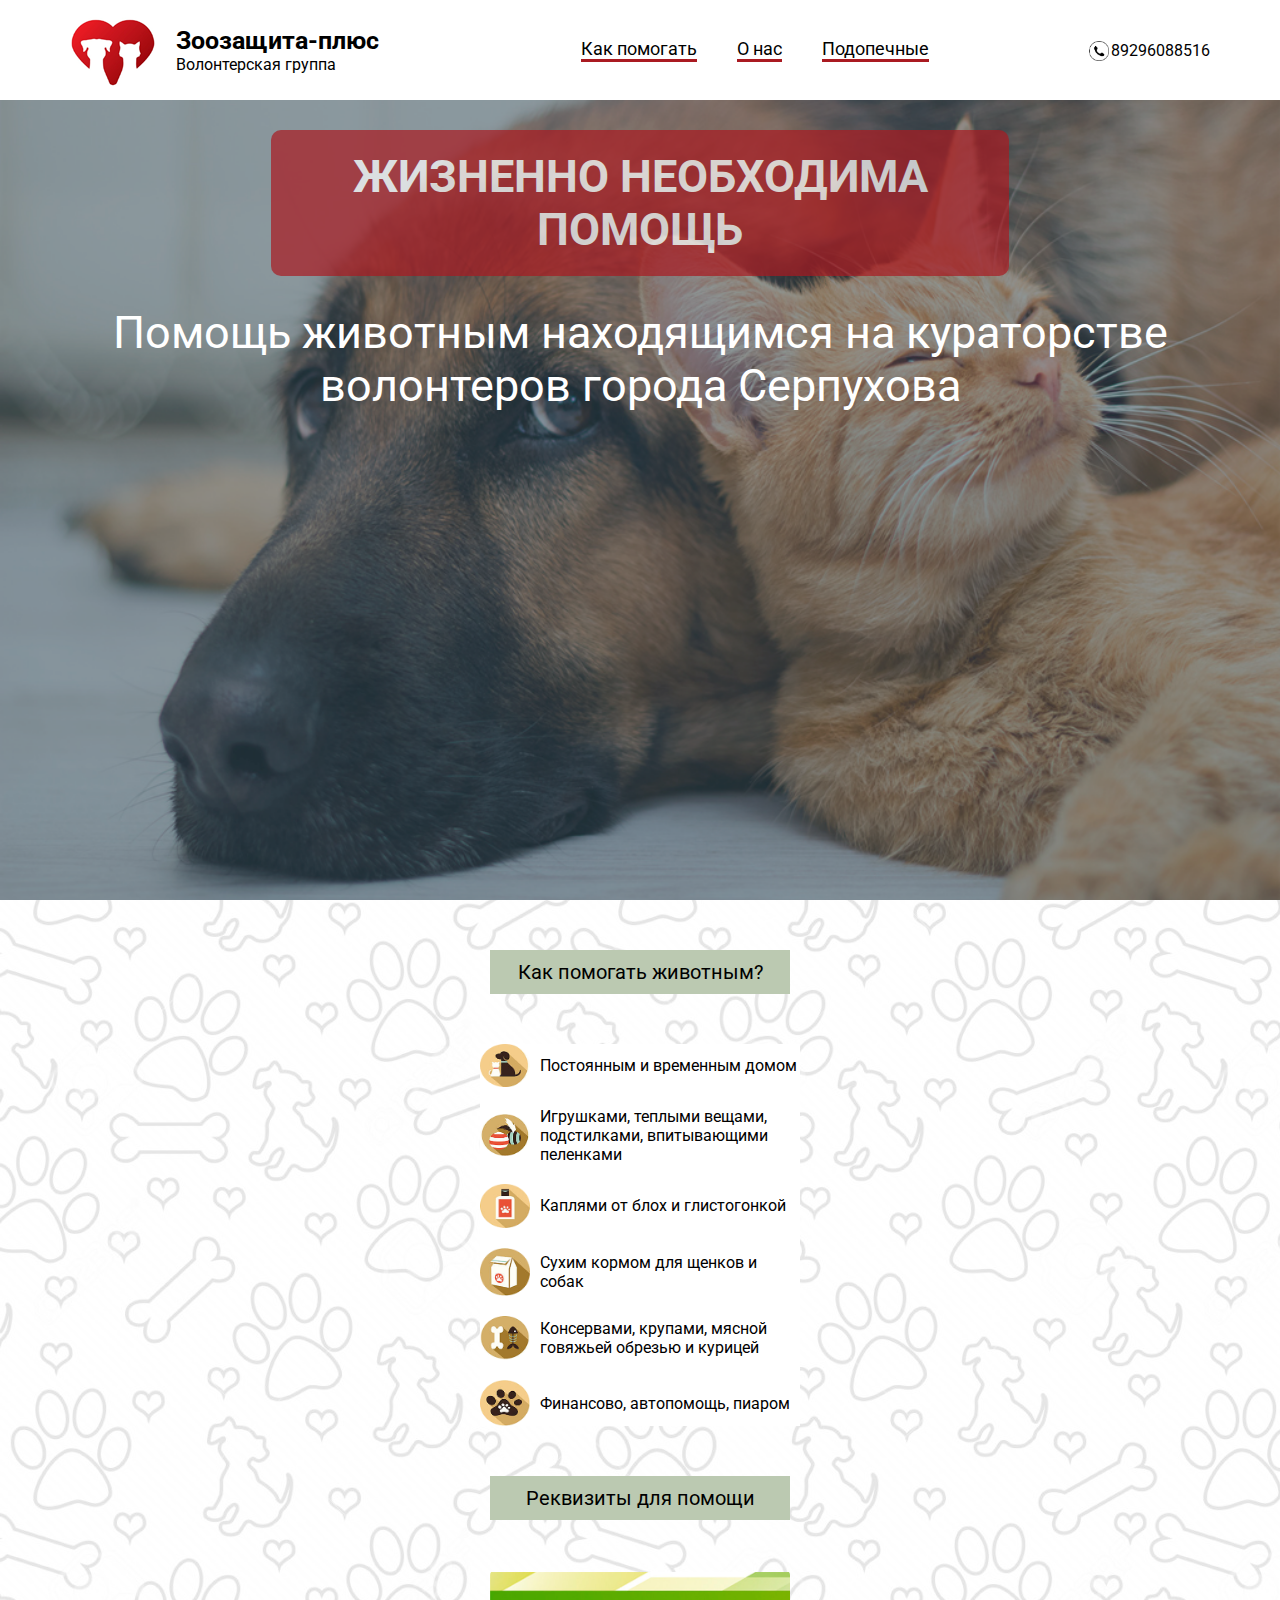
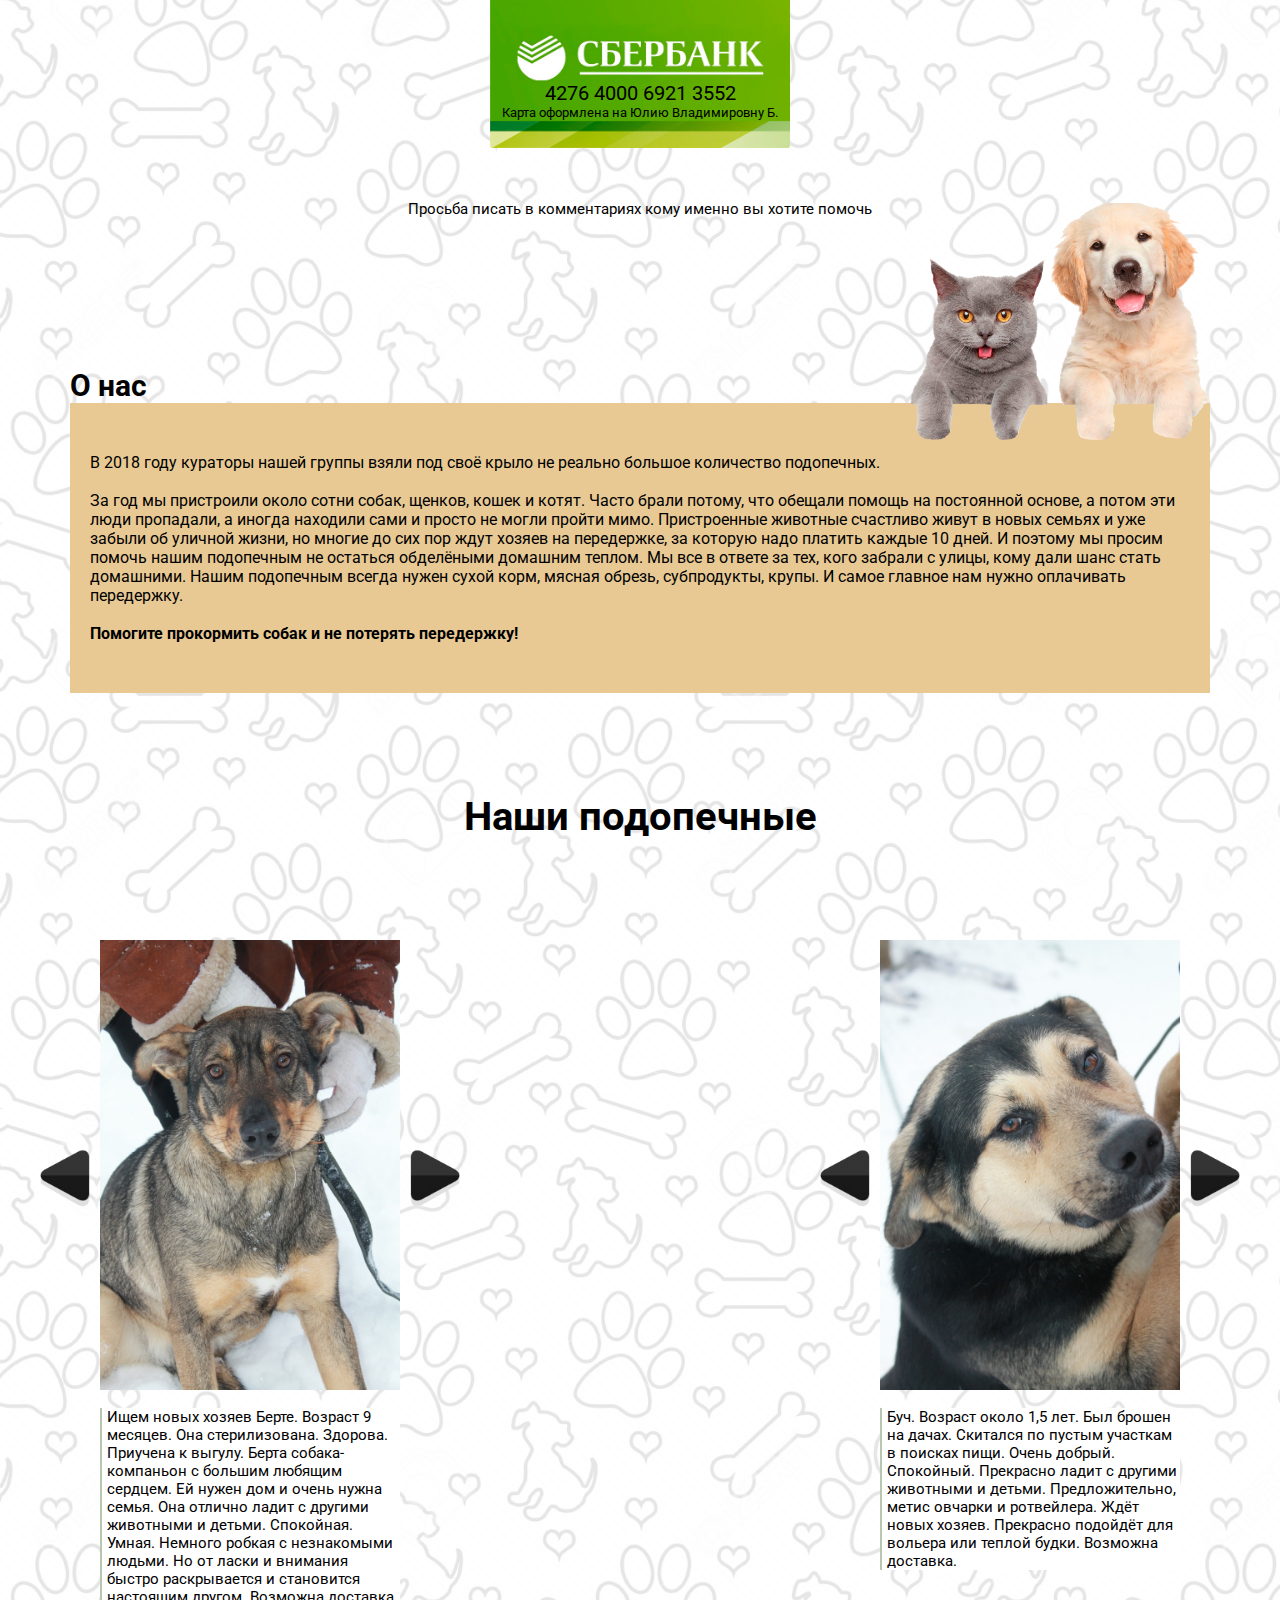
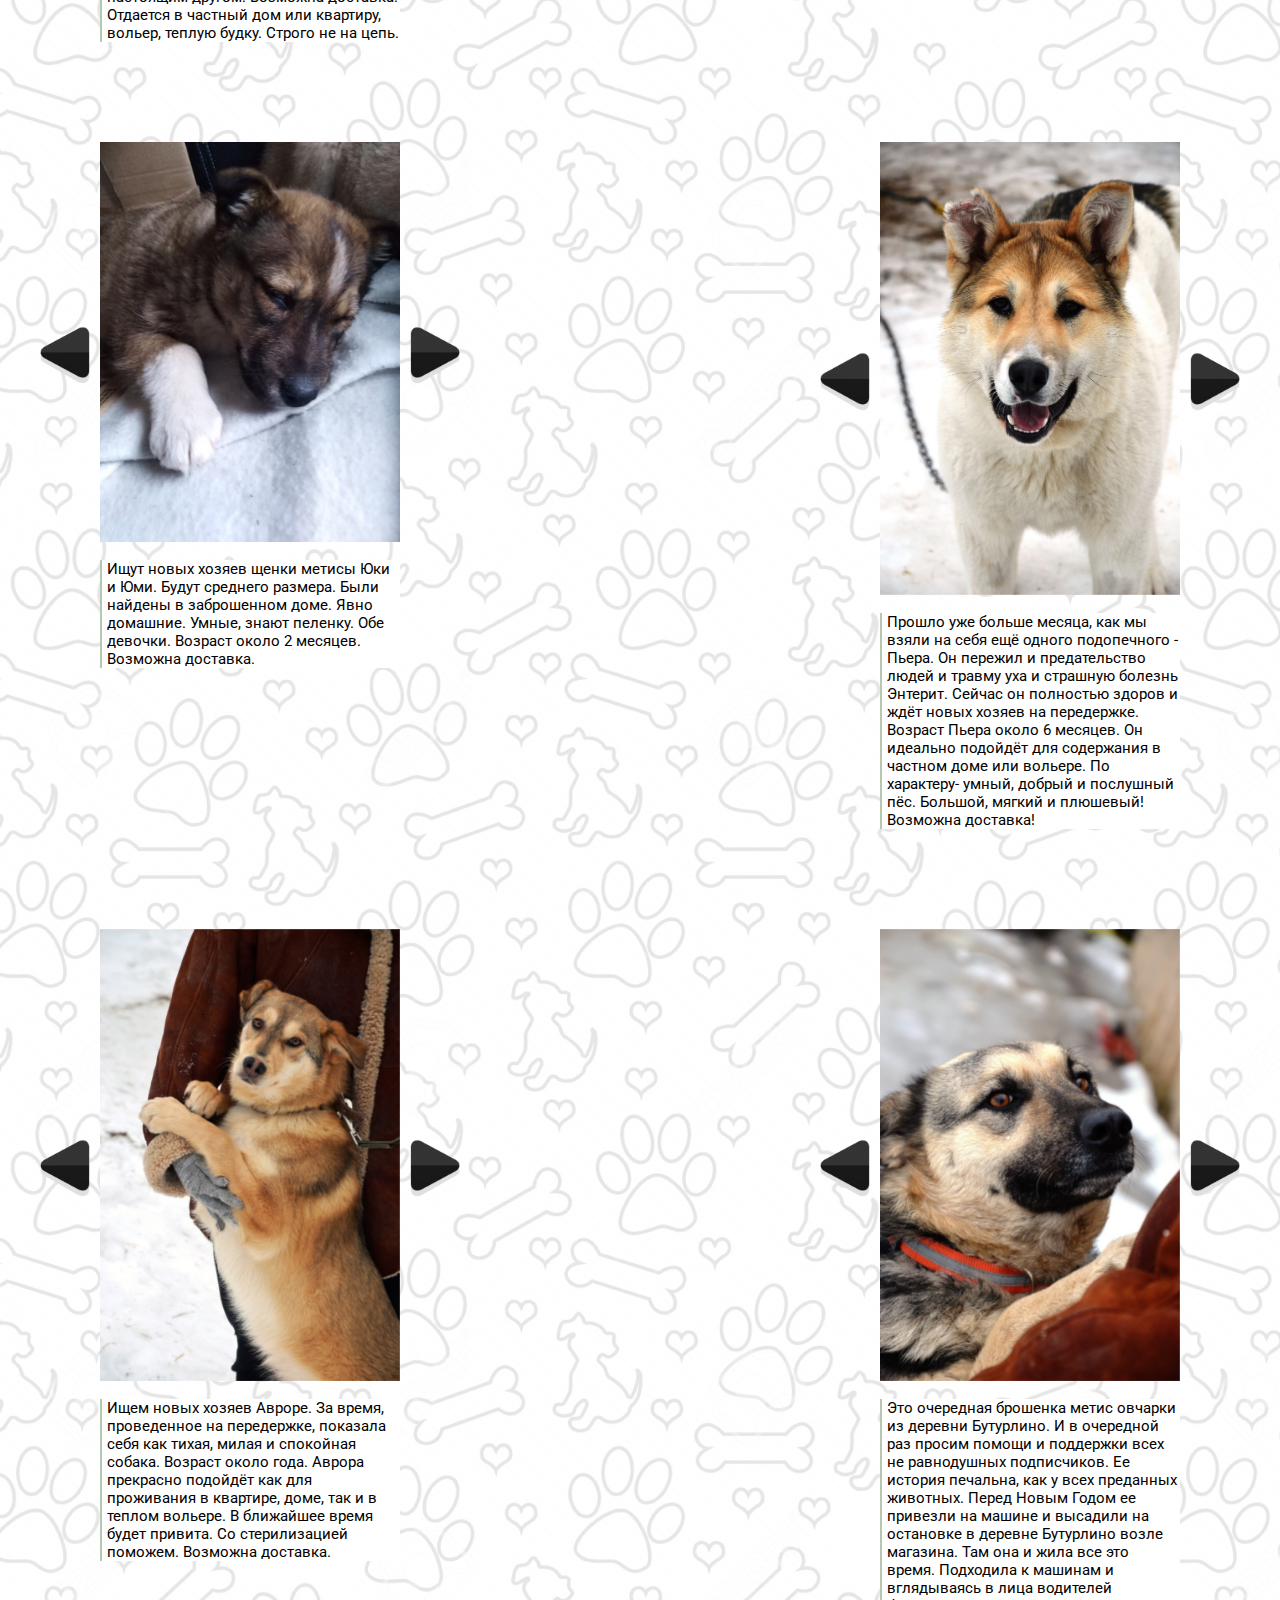
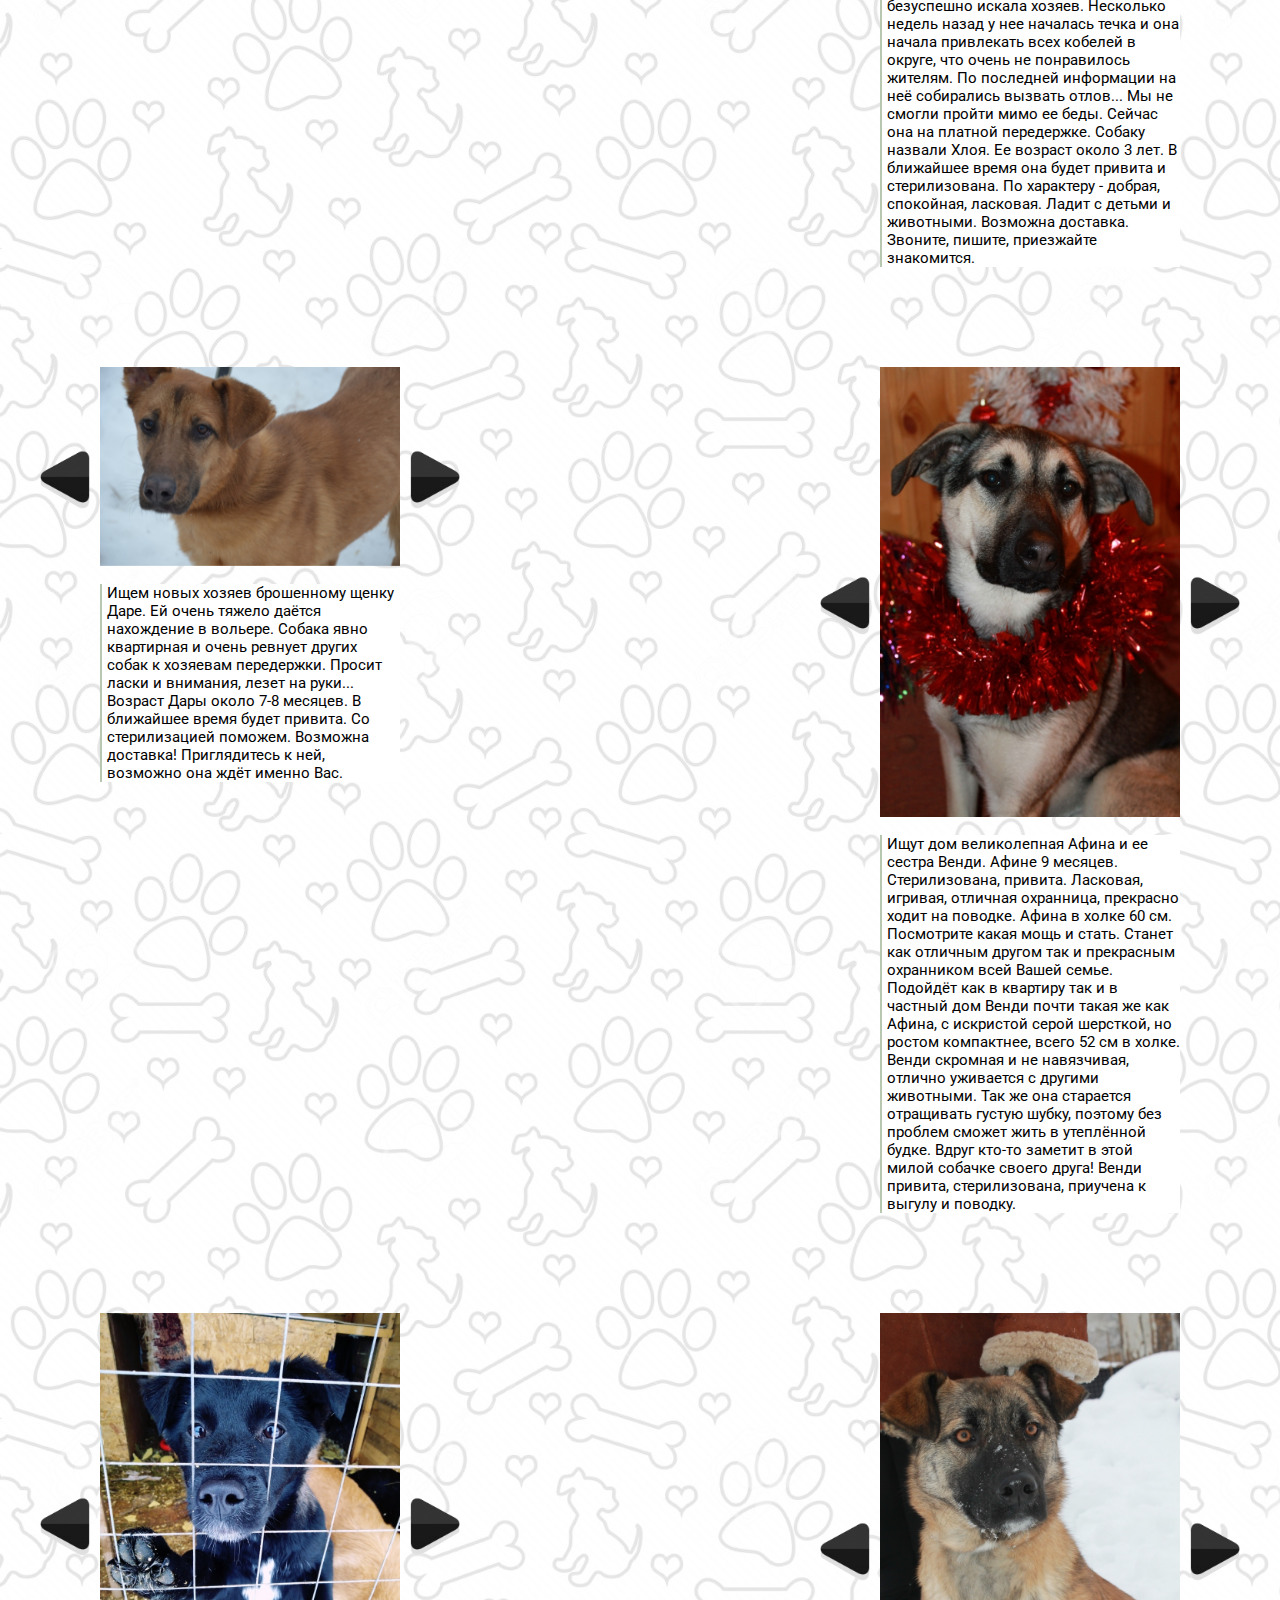
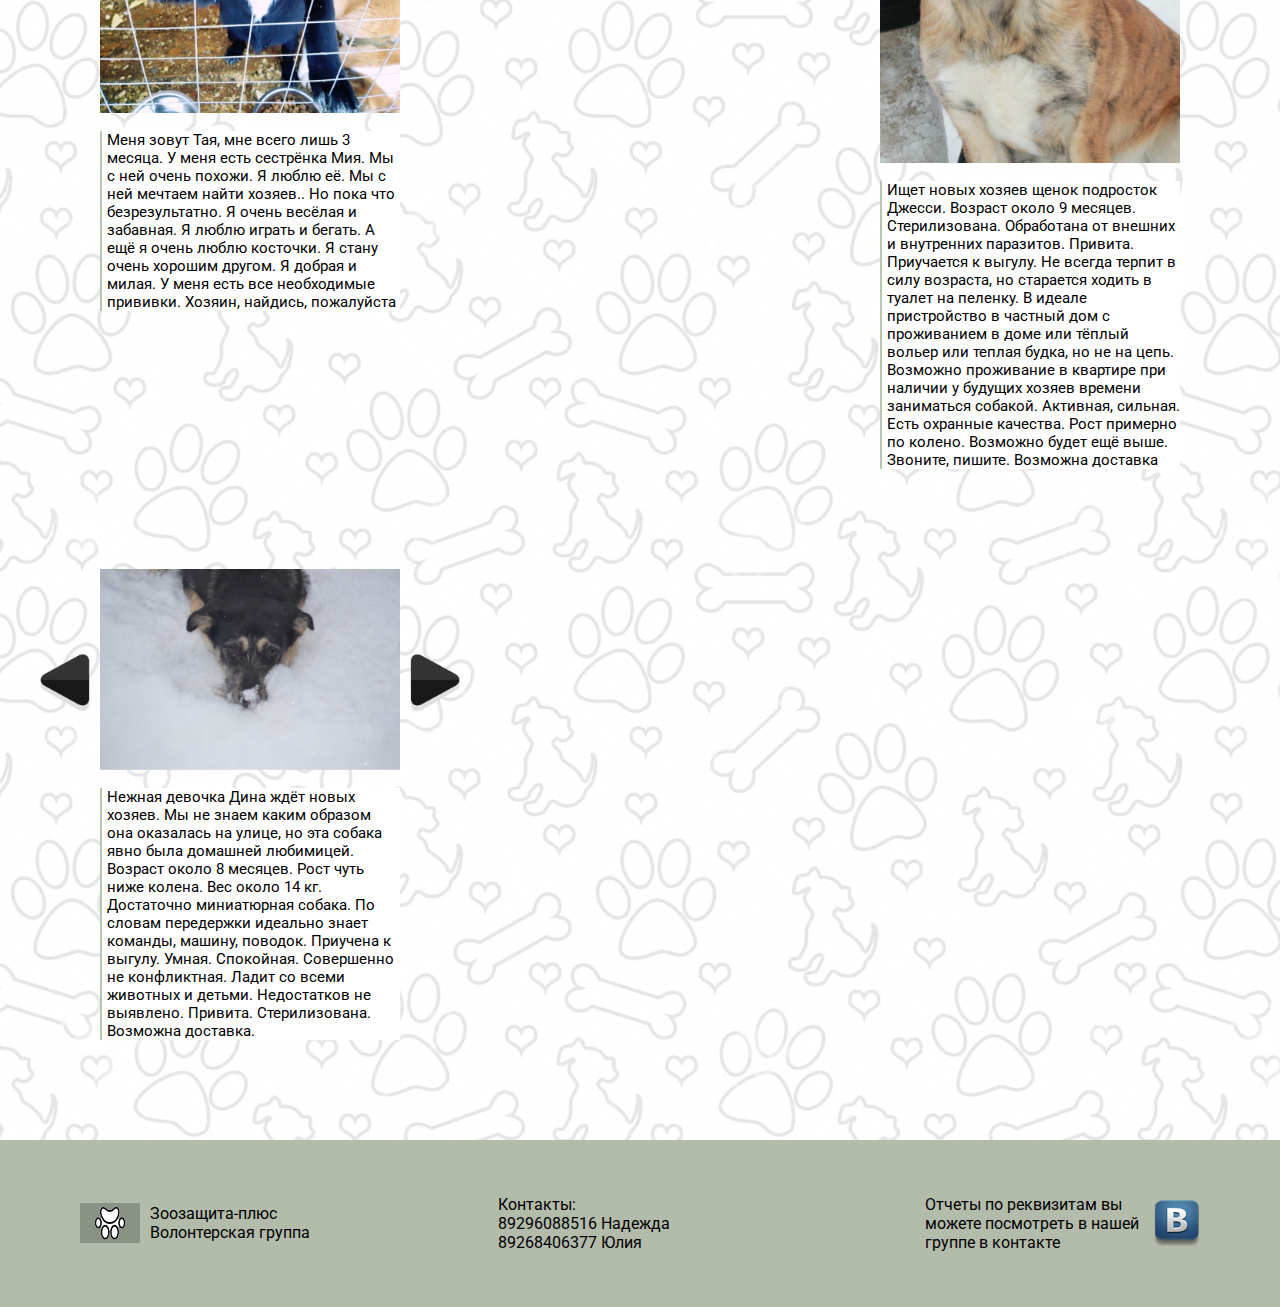
<file: zoo/index.html>
<!doctype html>
<html lang="ru">
<head>
  <meta charset="UTF-8">
  <meta name="viewport"
        content="width=device-width, user-scalable=no, initial-scale=1.0, maximum-scale=1.0, minimum-scale=1.0">
  <meta http-equiv="X-UA-Compatible" content="ie=edge">
  <title>Зоозащита</title>
  <link href="https://fonts.googleapis.com/css?family=Roboto:300,400,500,700" rel="stylesheet">
  <link rel="stylesheet" href="assets/css/owl.carousel.min.css">
  <link rel="stylesheet" href="assets/css/style.css">
  <link rel="stylesheet" href="assets/css/media.css">

</head>
<body>
<div class="wrapper">
    <header>
    <div class="container">
      <nav>
        <a class="logo" href="index.html">
        <img src="assets/img/logo.png" alt="">
        <span class="logo-text">
        <span>Зоозащита-плюс</span>
        <span>Волонтерская группа</span>
        </span>
        </a>
        <div class="nav-block">
          <a class="link" href="#how_help">Как помогать</a>
          <a class="link" href="#about">О нас</a>
          <a class="link" href="#wards">Подопечные</a>
        </div>
        <a class="phone" href="tel:89296088516">89296088516</a>
      </nav>
    </div>
    </header>
    <div class="main">
    <div class="container">
      <div class="red_alert">
        <div class="wrapper">
          Жизненно необходима помощь
        </div>
      </div>
      <div class="text">
        Помощь животным находящимся на кураторстве волонтеров города Серпухова
      </div>
    </div>
    </div>
    <div class="block" id="how_help">
    <div class="caption">
      Как помогать животным?
    </div>
    <div class="help_line">
      <div class="item">
        <img src="assets/img/item1.png" alt="">
        <div>Постоянным и временным домом</div>
      </div>
      <div class="item">
        <img src="assets/img/item2.png" alt="">
        <div>Игрушками,
          теплыми вещами,
          подстилками,
          впитывающими пеленками </div>
      </div>
      <div class="item">
        <img src="assets/img/item3.png" alt="">
        <div>Каплями от блох и глистогонкой </div>
      </div>
      <div class="item">
        <img src="assets/img/item4.png" alt="">
        <div>Сухим кормом для щенков и собак </div>
      </div>
      <div class="item">
        <img src="assets/img/item5.png" alt="">
        <div>Консервами,
          крупами,
          мясной говяжьей обрезью и курицей </div>
      </div>
      <div class="item">
        <img src="assets/img/item6.png" alt="">
        <div>Финансово,
          автопомощь,
          пиаром</div>
      </div>
    </div>
    <div class="caption">Реквизиты для помощи</div>
    <div class="card">
      <span>4276 4000 6921 3552</span>
      <div class="card_name">Карта оформлена на Юлию Владимировну Б.</div>
    </div>
    <div class="card_sub">Просьба писать в комментариях кому именно вы хотите помочь</div>


    </div>
    <div class="block" id="about">
    <div class="container">
      <div class="caption">О нас</div>
      <div class="content">
        <img src="assets/img/catanddog.png" alt="">
        <div class="text">
          В 2018 году кураторы нашей группы взяли под своё крыло не реально большое количество подопечных.
          <br/>
          <br/>
          За год мы пристроили около сотни собак, щенков, кошек и котят. Часто брали потому, что обещали помощь на постоянной основе, а потом эти люди пропадали, а иногда находили сами и просто не могли пройти мимо.
          Пристроенные животные счастливо живут в новых семьях и уже забыли об уличной жизни, но многие до сих пор ждут хозяев на передержке, за которую надо платить каждые 10 дней.
          И поэтому мы просим помочь нашим подопечным не остаться обделёными домашним теплом.
          Мы все в ответе за тех, кого забрали с улицы, кому дали шанс стать домашними.
          Нашим подопечным всегда нужен сухой корм, мясная обрезь, субпродукты, крупы.
          И самое главное нам нужно оплачивать передержку.
          <br/>
          <br/>
          <b>Помогите прокормить собак и не потерять передержку!</b>
        </div>
      </div>
    </div>

    </div>
    <div class="block" id="wards">
        <div class="caption">
          Наши подопечные
        </div>
        <div class="wards-line">
          
            <div class="ward-wrapper">
            <div class="ward owl-carousel">
              <div>
                <img src="assets/img/dog2_1.jpg" alt="">
              </div>
              <div>
                  <img src="assets/img/dog2_2.jpg" alt="">
              </div>
              <div>
                  <img src="assets/img/dog2_3.jpg" alt="">
              </div>
            </div>
            <div class="ward_text">
                Ищем новых хозяев Берте.
                Возраст 9 месяцев.
                Она стерилизована. Здорова.
                Приучена к выгулу.
                Берта собака- компаньон с большим любящим сердцем.
                Ей нужен дом и очень нужна семья. Она отлично ладит с другими животными и детьми.
                Спокойная. Умная.
                Немного робкая с незнакомыми людьми. Но от ласки и внимания быстро раскрывается и становится настоящим другом.
                Возможна доставка.
                Отдается в частный дом или квартиру, вольер, теплую будку. Строго не на цепь.
            </div>
            </div>
          
            <div class="ward-wrapper">
                <div class="ward owl-carousel">
                    <div>
                        <img src="assets/img/dog4_1.jpg" alt="">
                    </div>
                    <div>
                        <img src="assets/img/dog4_2.jpg" alt="">
                    </div>
                    <div>
                        <img src="assets/img/dog4_3.jpg" alt="">
                    </div>
                </div>
                <div class="ward_text">
                    Буч.
                    Возраст около 1,5 лет.
                    Был брошен на дачах. Скитался по пустым участкам в поисках пищи.
                    Очень добрый. Спокойный. Прекрасно ладит с другими животными и детьми.
                    Предложительно, метис овчарки и ротвейлера.
                    Ждёт новых хозяев.
                    Прекрасно подойдёт для вольера или теплой будки.
                    Возможна доставка.
                </div>
            </div>


            <div class="ward-wrapper">
                <div class="ward owl-carousel">
                  
                    <div>
                        <img src="assets/img/dog10_2.jpg" alt="">
                    </div>
                    <div>
                        <img src="assets/img/dog10_3.jpg" alt="">
                    </div>
                </div>
                <div class="ward_text">
                    Ищут новых хозяев щенки метисы Юки и Юми. 
Будут среднего размера. Были найдены в заброшенном доме.
Явно домашние. Умные, знают пеленку. 
Обе девочки. Возраст около 2 месяцев. 
Возможна доставка. 
                </div>
            </div>



   <div class="ward-wrapper">
                <div class="ward owl-carousel">
                  <div>
                        <img src="assets/img/dog11_1.jpg" alt="">
                    </div>
                    <div>
                        <img src="assets/img/dog11_2.jpg" alt="">
                    </div>
                
                </div>
                <div class="ward_text">
                    Прошло уже больше месяца, как мы взяли на себя ещё одного подопечного - Пьера.
Он пережил и предательство людей и травму уха и страшную болезнь Энтерит. 
Сейчас он полностью здоров и ждёт новых хозяев на передержке. 
Возраст Пьера около 6 месяцев. 
Он идеально подойдёт для содержания в частном доме или вольере. 
По характеру- умный, добрый и послушный пёс. Большой, мягкий и плюшевый!
Возможна доставка!
                </div>
            </div>






<div class="ward-wrapper">
                <div class="ward owl-carousel">
                  <div>
                        <img src="assets/img/dog12_1.jpg" alt="">
                    </div>
                    <div>
                        <img src="assets/img/dog12_2.jpg" alt="">
                    </div>
                     <div>
                        <img src="assets/img/dog12_3.jpg" alt="">
                    </div>
                
                </div>
                <div class="ward_text">
                    Ищем новых хозяев Авроре. 
За время, проведенное на передержке, показала себя как тихая, милая и спокойная собака. Возраст около года. 
Аврора прекрасно подойдёт как для проживания в квартире, доме, так и в теплом вольере. 
В ближайшее время будет привита. 
Со стерилизацией поможем. 
Возможна доставка.
                </div>
            </div>




<div class="ward-wrapper">
                <div class="ward owl-carousel">
                  <div>
                        <img src="assets/img/dog13_1.jpg" alt="">
                    </div>
                    <div>
                        <img src="assets/img/dog13_2.jpg" alt="">
                    </div>
                     <div>
                        <img src="assets/img/dog13_3.jpg" alt="">
                    </div>
                
                </div>
                <div class="ward_text">
                    Это очередная брошенка метис овчарки из деревни Бутурлино. 
И в очередной раз просим помощи и поддержки всех не равнодушных подписчиков. 
Ее история печальна, как у всех преданных животных. 
Перед Новым Годом ее привезли на машине и высадили на остановке в деревне Бутурлино возле магазина. Там она и жила все это время. Подходила к машинам и вглядываясь в лица водителей безуспешно искала хозяев. 
Несколько недель назад у нее началась течка и она начала привлекать всех кобелей в округе, что очень не понравилось жителям. 
По последней информации на неё собирались вызвать отлов...
Мы не смогли пройти мимо ее беды. 
Сейчас она на платной передержке. 
Собаку назвали Хлоя. 
Ее возраст около 3 лет. 
В ближайшее время она будет привита и стерилизована. 
По характеру - добрая, спокойная, ласковая. Ладит с детьми и животными. 
Возможна доставка.
Звоните, пишите, приезжайте знакомится.
                </div>
            </div>



<div class="ward-wrapper">
                <div class="ward owl-carousel">
                  <div>
                        <img src="assets/img/dog14_1.jpg" alt="">
                    </div>
                    <div>
                        <img src="assets/img/dog14_2.jpg" alt="">
                    </div>
                     <div>
                        <img src="assets/img/dog14_3.jpg" alt="">
                    </div>
                
                </div>
                <div class="ward_text">
                  Ищем новых хозяев брошенному щенку Даре. Ей очень тяжело даётся нахождение в вольере. Собака явно квартирная и очень ревнует других собак к хозяевам передержки. Просит ласки и внимания, лезет на руки... 
Возраст Дары около 7-8 месяцев. 
В ближайшее время будет привита. 
Со стерилизацией поможем. 
Возможна доставка!
Приглядитесь к ней, возможно она ждёт именно Вас.
                </div>
            </div>















            <div class="ward-wrapper">
                <div class="ward owl-carousel">
                    <div>
                        <img src="assets/img/dog5_1.jpg" alt="">
                    </div>
                    <div>
                        <img src="assets/img/dog5_2.jpg" alt="">
                    </div>
                    <div>
                        <img src="assets/img/dog5_3.jpg" alt="">
                    </div>
                </div>
                <div class="ward_text">
                    Ищут дом великолепная Афина и ее сестра Венди.
                    Афине 9 месяцев. Стерилизована, привита. Ласковая, игривая, отличная охранница, прекрасно ходит на поводке. Афина в холке 60 см. Посмотрите какая мощь и стать.
                    Станет как отличным другом так и прекрасным охранником всей Вашей семье.
                    Подойдёт как в квартиру так и в частный дом
                    Венди почти такая же как Афина, с искристой серой шерсткой, но ростом компактнее, всего 52 см в холке.
                    Венди скромная и не навязчивая, отлично уживается с другими животными. Так же она старается отращивать густую шубку, поэтому без проблем сможет жить в утеплённой будке.
                    Вдруг кто-то заметит в этой милой собачке своего друга!
                    Венди привита, стерилизована, приучена к выгулу и поводку.
                </div>
            </div>
            <div class="ward-wrapper">
            <div class="ward owl-carousel">
                <div>
                    <img src="assets/img/dog6_1.jpg" alt="">
                </div>
                <div>
                    <img src="assets/img/dog6_2.jpg" alt="">
                </div>
            </div>
            <div class="ward_text">
                Меня зовут Тая, мне всего лишь 3 месяца.
                У меня есть сестрёнка Мия. Мы с ней очень похожи. Я люблю её. Мы с ней мечтаем найти хозяев.. Но пока что безрезультатно. Я очень весёлая и забавная. Я люблю играть и бегать. А ещё я очень люблю косточки. Я стану очень хорошим другом. Я добрая и милая. У меня есть все необходимые прививки.
                Хозяин, найдись, пожалуйста
            </div>
        </div>
            <div class="ward-wrapper">
                <div class="ward owl-carousel">
                    <div>
                        <img src="assets/img/dog7_1.jpg" alt="">
                    </div>
                    <div>
                        <img src="assets/img/dog7_2.jpg" alt="">
                    </div>
                    <div>
                        <img src="assets/img/dog7_3.jpg" alt="">
                    </div>
                </div>
                <div class="ward_text">
                    Ищет новых хозяев щенок подросток Джесси.
                    Возраст около 9 месяцев. Стерилизована. Обработана от внешних и внутренних паразитов. Привита.
                    Приучается к выгулу. Не всегда терпит в силу возраста, но старается ходить в туалет на пеленку.
                    В идеале пристройство в частный дом с проживанием в доме или тёплый вольер или теплая будка, но не на цепь.
                    Возможно проживание в квартире при наличии у будущих хозяев времени заниматься собакой.
                    Активная, сильная. Есть охранные качества.
                    Рост примерно по колено. Возможно будет ещё выше.
                    Звоните, пишите. Возможна доставка
                </div>
            </div>
            <div class="ward-wrapper">
                <div class="ward owl-carousel">
                    <div>
                        <img src="assets/img/dog8_1.jpg" alt="">
                    </div>
                    <div>
                        <img src="assets/img/dog8_2.jpg" alt="">
                    </div>
                    <div>
                        <img src="assets/img/dog8_3.jpg" alt="">
                    </div>
                    <div>
                        <img src="assets/img/dog8_4.jpg" alt="">
                    </div>
                    <div>
                        <img src="assets/img/dog8_5.jpg" alt="">
                    </div>
                </div>
                <div class="ward_text">
                    Нежная девочка Дина ждёт новых хозяев.
                    Мы не знаем каким образом она оказалась на улице, но эта собака явно была домашней любимицей.
                    Возраст около 8 месяцев. Рост чуть ниже колена. Вес около 14 кг. Достаточно миниатюрная собака.
                    По словам передержки идеально знает команды, машину, поводок. Приучена к выгулу. Умная. Спокойная. Совершенно не конфликтная. Ладит со всеми животных и детьми.
                    Недостатков не выявлено.
                    Привита.
                    Стерилизована.
                    Возможна доставка.
                </div>
            </div>
        </div>


      </div>
    <footer>
        <div class="container">
            <div class="footer_content">
                <div class="item">
                    <img src="assets/img/foo1.png" alt="">
                    <span>
                        Зоозащита-плюс
                        Волонтерская группа
                    </span>
                </div>
                <div class="item">
                    Контакты:
                    <br/>
                    89296088516 Надежда<br/>
                    89268406377 Юлия
                </div>
                <div class="item">
                   <span>
                        Отчеты по реквизитам
                        вы можете посмотреть
                        в нашей группе в контакте
                    </span>
                    <a target="_blank" href="https://vk.com/club154251179">
                        <img src="assets/img/vk.png" alt="">
                    </a>
                </div>
            </div>
        </div>
    </footer>
</div>



<script src="assets/js/jquery.min.js"></script>
<script src="assets/js/owl.carousel.min.js"></script>
<script src="assets/js/main.js"></script>
<script>
  $(function () {

    $('.owl-carousel').owlCarousel({
        items:1,
        nav:true,
        loop:true,
        center:true,
        navText: ["<img src='assets/img/left.png'>","<img src='assets/img/right.png'>"]
    })


  })
</script>


</body>
</html>
</file>
<file: zoo/assets/css/style.css>
*{
    margin: 0;
    padding: 0;
    box-sizing: border-box;
}
body{
    font-family: 'Roboto', sans-serif;
    font-size: 16px;
    background: url("../img/main-bg.png");
    /*background-attachment: fixed*/
}
.container{
    width: 1140px;
    margin: 0 auto;
}
header{
    background: #fff;
    position: relative;
    overflow: hidden;
}
a{
    text-decoration: none;
    color: #000;
}
nav{
    height: 100px;
    display: flex;
    justify-content: space-between;
    align-items: center;
}
.logo{
    display: flex;
}
.link{
    margin: 10px 20px;
    font-size: 18px;
    border-bottom: 3px solid #aa1a21;
}
.logo-text{
    display: flex;
    flex-direction: column;
    justify-content: center;
    padding: 0 20px;
}
.nav-block{
    display: flex;
}
.logo-text span:first-child{
    font-size: 25px;
    font-weight: bold;
}
.phone{
    position: relative;
    display: block;
}
.phone:after{
   content: '';
    position: absolute;
    left: -22px;
    top: 0;
    width: 20px;
    height: 20px;
    background: url("../img/phone-icon.png") no-repeat center;
    background-size: contain;
}
.main{
    height: calc(100vh - 100px);
    background: url("../img/bg.png")no-repeat center;
    background-size: cover;
}
.red_alert{
    width: 70%;
    margin: 0 auto;
    padding: 30px;
}
.red_alert .wrapper{
    width: 100%;
    height: 100%;
    background: #aa1a21;
    opacity: .7;
    font-size: 45px;
    text-transform: uppercase;
    color: #fff;
    text-align: center;
    padding: 20px;
    border-radius: 10px;
    font-weight: bold;
}
.main .text{
    font-size: 45px;
    color: #fff;
    text-align: center;
}
#how_help .caption{
    background: #bbc9b1;
    width: 300px;
    padding: 10px;
    margin: 20px auto;
    text-align: center;
    font-size: 20px;
}
.help_line {
    margin: 50px auto;
    width: 320px;
    background: #fff;
}
.help_line .item{
    display: flex;
    align-items: center;
    width: 320px;
    margin: 20px auto;
}
.help_line img{
    width: 50px;
    display: block;
    margin-right: 10px;
}
.block{
    margin: 50px 0;
}
.card{
    width: 300px;
    margin: 50px  auto;
    height: 180px;
    text-align: center;
    background: url("../img/sber.png")no-repeat center;
    background-size: contain;
    border-radius: 5px;
    display: flex;
    align-items: center;
    justify-content: flex-end;
    flex-direction: column;
}
.card span{
    display: block;
    font-size: 20px;
}
.card_sub{
    text-align: center;
    font-size: 15px;
    margin: 10px;
}
#about{
    padding-top: 100px;
}
#about .caption{
    font-weight: bold;
    font-size: 30px;
}
#about .content{
    background: #e8c994;
    position: relative;
}
.card_name{
    font-size: 13px;
    padding-bottom: 30px;
}
#about .content img{
    position: absolute;
    width: 300px;
    top: -200px;
    right: 0;
}
#about .content .text{
    padding: 50px 20px;
    font-size: 16px;
}
#wards .caption{
    font-size: 40px;
    text-align: center;
    padding: 50px;
    font-weight: bold;
}
.ward-wrapper{
    width: 300px;
    font-size: 15px;
   margin: 50px 100px;
}
.ward_text{
    border-left: 2px solid #b8c7af;
    padding-left: 5px;
    background: #fff;
}
.owl-nav{
    position: absolute;
    width: 100%;
    top: 50%;
    transform: translateY(-50%);
}
.owl-nav button{
    outline: none;
    cursor: pointer;
    width: 50px;
    height: 50px;
    position: absolute;
}
.owl-nav button img{
    width: 100%;
}
.owl-prev{
    left: -60px;
    top: -25px;
}
.owl-next{
    top: -25px;
    right: -60px;
}
.wards-line{
    display: flex;
    flex-wrap: wrap;
    justify-content: space-between;
}
footer{
    background: #b3bbab;
}
.footer_content{
    padding: 50px 0;
    display: flex;
    justify-content: space-between;
}
.footer_content .item{
    display: flex;
    align-items: center;
    width: 25%;
}
.footer_content .item img{
    display: block;
    margin: 10px;
}
.footer_content .item .span{
    display: block;
    margin-right: 10px;
}
</file>
<file: zoo/assets/css/media.css>
@media screen and (max-width:1250px) {
    .container{
        width: 960px;
    }
}
@media screen and (max-width:1000px) {
    .container{
        width: 720px;
    }
    .wards-line {
       justify-content: center;
    }
    .red_alert .wrapper {
        font-size: 30px;
    }
    .main .text {
        font-size: 30px;
    }
    nav {
        height: auto;
        flex-direction: column;
        align-items: center;
        position: relative;
    }
    .nav-block {
        margin: 10px;
    }
    .phone {
        display: block;
        margin: 20px;
    }

}
@media screen and (max-width:760px) {

    .container{
        width: 540px;
    }



}
@media screen and (max-width:600px) {
    .container{
        width: 90%;
    }
    .red_alert {
        width: 100%;
        margin: 0 auto;
        padding: 30px 0;
    }
    .main .text {
        font-size: 18px;
        margin-top: 100px;
    }
    .help_line .item {
        width: 90%;
    }
    #about {
        padding-top: 110px;
    }
    #about .content img {
        position: absolute;
        width: 200px;
        top: -133px;
        right: 0;
    }
    .ward-wrapper {
        width: 220px;
        margin: 50px;
    }
    .owl-nav button {
        width: 30px;
        height: 30px;
    }
    .owl-prev {
        left: -40px;
        top: -15px;
    }
    .owl-next {
        top: -15px;
        right: -40px;
    }
    .logo-text span:first-child {
        font-size: 20px;
    }
    .link {
        margin: 10px 10px;
    }
    .footer_content {
        padding: 25px 0;
        flex-direction: column;
        align-items: center;
    }
    .footer_content .item {
        display: flex;
        align-items: center;
        width: 100%;
        margin: 20px;
    }



}
@media screen and (max-width:430px) {
    .red_alert .wrapper {
        font-size: 20px;
    }
    .link {
        margin: 10px 5px;
        font-size: 14px;
        border-bottom: 2px solid #aa1a21;
    }
    .phone {
        margin: 10px;
    }
    .logo-text span:first-child {
        font-size: 19px;
    }
}
</file>
